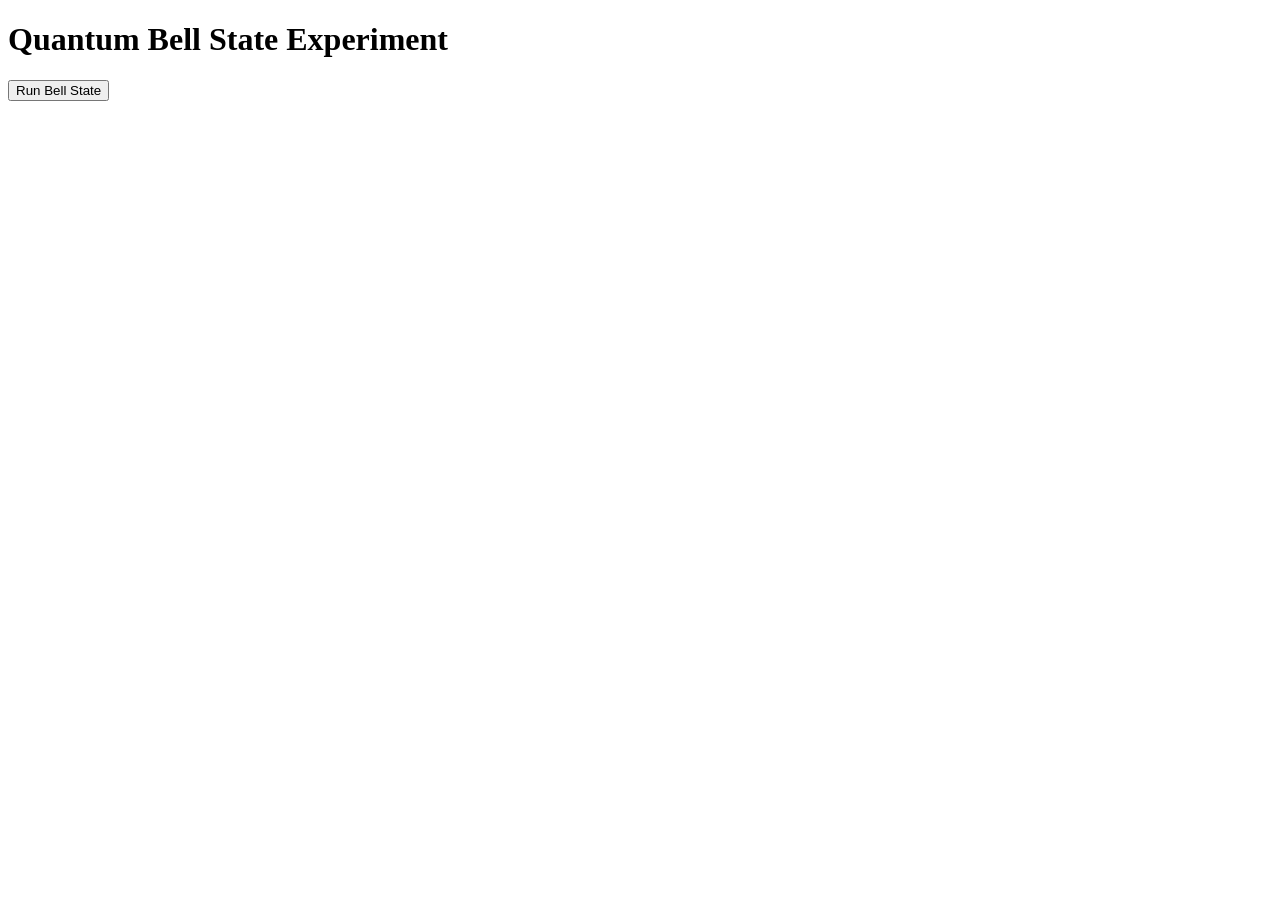
<file: .ser/index.html>
<!DOCTYPE html>
<html>
<head>
    <title>Bell State Experiment</title>
</head>
<body>
    <h1>Quantum Bell State Experiment</h1>
    <button onclick="runExperiment()">Run Bell State</button>
    <div id="results"></div>

    <script>
        async function runExperiment() {
            document.getElementById('results').textContent = 'Running experiment...';
            try {
                const response = await fetch('/run-bell-state');
                const counts = await response.json();
                document.getElementById('results').textContent = 
                    `Results (shots: 1024): ${JSON.stringify(counts)}`;
            } catch (error) {
                document.getElementById('results').textContent = 
                    `Error running experiment: ${error.message}`;
            }
        }
    </script>
</body>
</html>
</file>
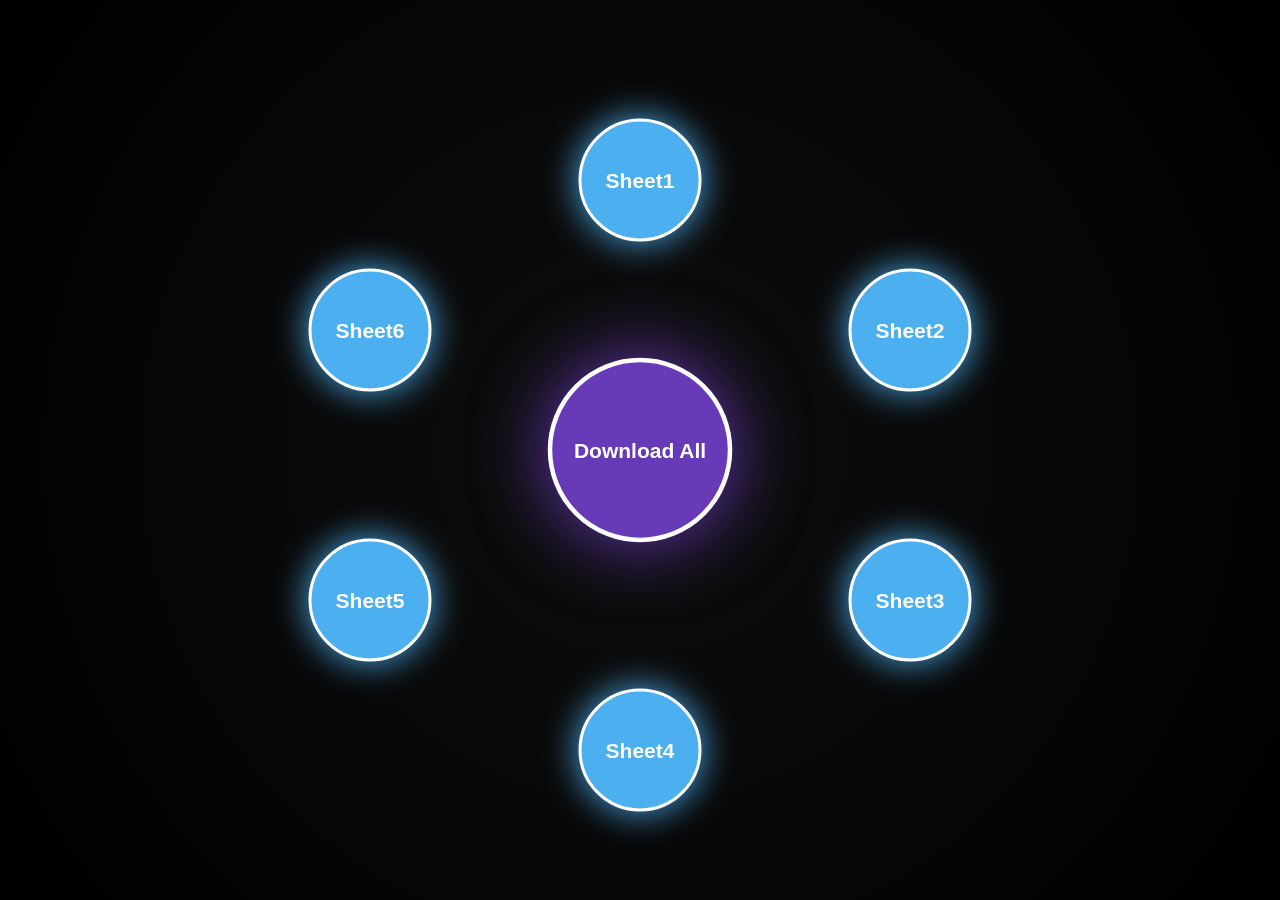
<file: static/index.html>
<!DOCTYPE html>
<html lang="en">
<head>
  <meta charset="UTF-8">
  <meta name="viewport" content="width=device-width, initial-scale=1.0">
  <title>Aura Hub</title>
  <style>
    body {
      margin: 0;
      background: radial-gradient(circle at center, #0e0e0e, #000000);
      color: white;
      font-family: Arial, sans-serif;
      display: flex;
      justify-content: center;
      align-items: center;
      height: 100vh;
      overflow: hidden;
    }
    svg {
      width: 90%;
      max-width: 900px;
      transform-origin: center;
      animation: rotate 80s linear infinite;
    }
    .node {
      fill: #4cafef;
      stroke: #fff;
      stroke-width: 2;
      cursor: pointer;
      animation: pulse 3s infinite, dimension 8s ease-in-out infinite;
      transition: fill 0.3s, filter 0.3s;
      filter: drop-shadow(0 0 12px #4cafef);
    }
    .node:hover {
      fill: #ff9800;
      filter: drop-shadow(0 0 20px #ff9800);
    }
    text {
      fill: white;
      font-size: 14px;
      pointer-events: none;
      font-weight: bold;
    }
    a {
      text-decoration: none;
    }
    /* Pulse effect */
    @keyframes pulse {
      0%, 100% { r: 40; }
      50% { r: 50; }
    }
    /* Slow rotation of whole hub */
    @keyframes rotate {
      from { transform: rotate(0deg); }
      to { transform: rotate(360deg); }
    }
    /* Dimension (depth) animation */
    @keyframes dimension {
      0%   { transform: scale(1) translate(0px, 0px); opacity: 1; }
      25%  { transform: scale(1.1) translate(5px, -5px); opacity: 0.9; }
      50%  { transform: scale(0.9) translate(-5px, 5px); opacity: 0.85; }
      75%  { transform: scale(1.05) translate(8px, -3px); opacity: 0.95; }
      100% { transform: scale(1) translate(0px, 0px); opacity: 1; }
    }
  </style>
</head>
<body>
  <svg viewBox="0 0 600 600">
    <!-- Central Aura with Download All -->
    <a href="files/Aura_All.zip" download>
      <circle cx="300" cy="300" r="60" fill="#673ab7" stroke="white" stroke-width="3"
        style="filter: drop-shadow(0 0 25px #673ab7);"></circle>
      <text x="300" y="305" text-anchor="middle" font-size="14">Download All</text>
    </a>

    <!-- Surrounding nodes with download links -->
    <a href="files/Sheet1.xlsx" download>
      <circle class="node" cx="300" cy="120" r="40"></circle>
      <text x="300" y="125" text-anchor="middle">Sheet1</text>
    </a>

    <a href="files/Sheet2.xlsx" download>
      <circle class="node" cx="480" cy="220" r="40"></circle>
      <text x="480" y="225" text-anchor="middle">Sheet2</text>
    </a>

    <a href="files/Sheet3.xlsx" download>
      <circle class="node" cx="480" cy="400" r="40"></circle>
      <text x="480" y="405" text-anchor="middle">Sheet3</text>
    </a>

    <a href="files/Sheet4.xlsx" download>
      <circle class="node" cx="300" cy="500" r="40"></circle>
      <text x="300" y="505" text-anchor="middle">Sheet4</text>
    </a>

    <a href="files/Sheet5.xlsx" download>
      <circle class="node" cx="120" cy="400" r="40"></circle>
      <text x="120" y="405" text-anchor="middle">Sheet5</text>
    </a>

    <a href="files/Sheet6.xlsx" download>
      <circle class="node" cx="120" cy="220" r="40"></circle>
      <text x="120" y="225" text-anchor="middle">Sheet6</text>
    </a>
  </svg>
</body>
</html>
</file>
